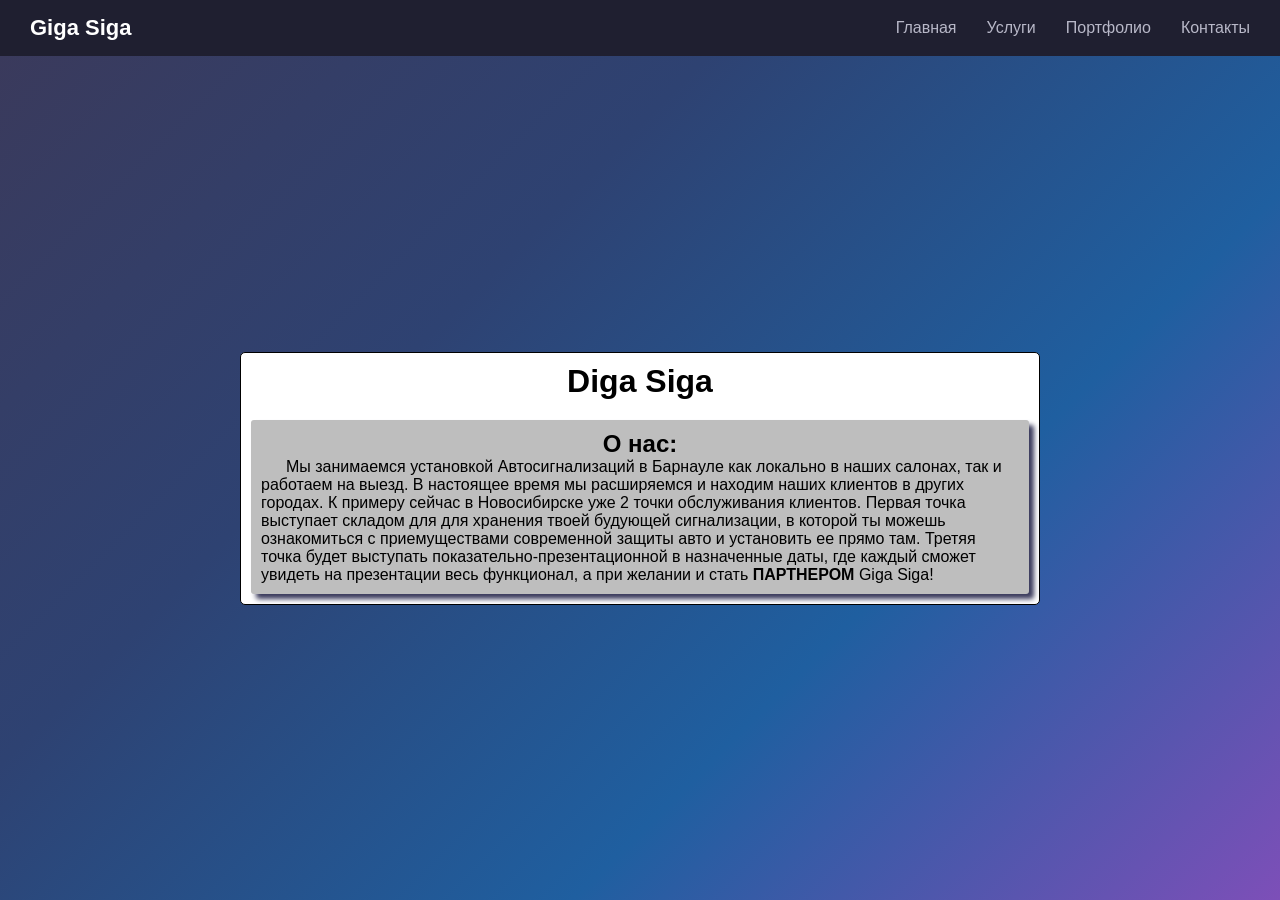
<file: about.html>
<!DOCTYPE html>
<html lang="ru">
<head>
<meta charset="UTF-8">
<meta name="viewport" content="width=device-width, initial-scale=1.0">
<link rel="stylesheet" href="style.css">
<style>
 



</style>
</head>
<body>
  <header>
    <div class="logo">Giga Siga</div>
    <button class="burger" onclick="toggleMenu()">
      <span></span><span></span><span></span>
    </button>
    <ul class="nav" id="nav">
      <li><a href="index.html">Главная</a></li>
      <li><a href="catalog.html">Услуги</a></li>
      <li><a href="about.html">Портфолио</a></li>
      <li><a href="contacts.html">Контакты</a></li>
    </ul>
  </header>

<main>

    <div class="index-wrapper">

        <div class="index-wrapper-tittle">
        <h1>Diga Siga</h1>
        </div>

        <div class="index-wrapper-description">
            <h2>О нас:</h2>
            <p>      Мы занимаемся установкой Автосигнализаций в Барнауле как локально в наших салонах,
                 так и работаем на выезд. В настоящее время мы расширяемся и находим наших клиентов в других городах.
                 К примеру сейчас в Новосибирске уже 2 точки обслуживания клиентов. Первая точка выступает
                 складом для для хранения твоей будующей сигнализации, в которой ты можешь ознакомиться с приемуществами 
                 современной защиты авто и установить ее прямо там. Третяя точка будет выступать показательно-презентационной 
                 в назначенные даты, где каждый сможет увидеть на презентации весь функционал, а при желании и стать <strong>ПАРТНЕРОМ</strong>
                  Giga Siga!
            </p>
        </div>

    </div>

</main>

<footer>
    <div class=""></div>
</footer>

  <script>
    function toggleMenu() {
      document.querySelector('.burger').classList.toggle('active');
      document.getElementById('nav').classList.toggle('open');
    }
  </script>
</body>
</html>
</file>
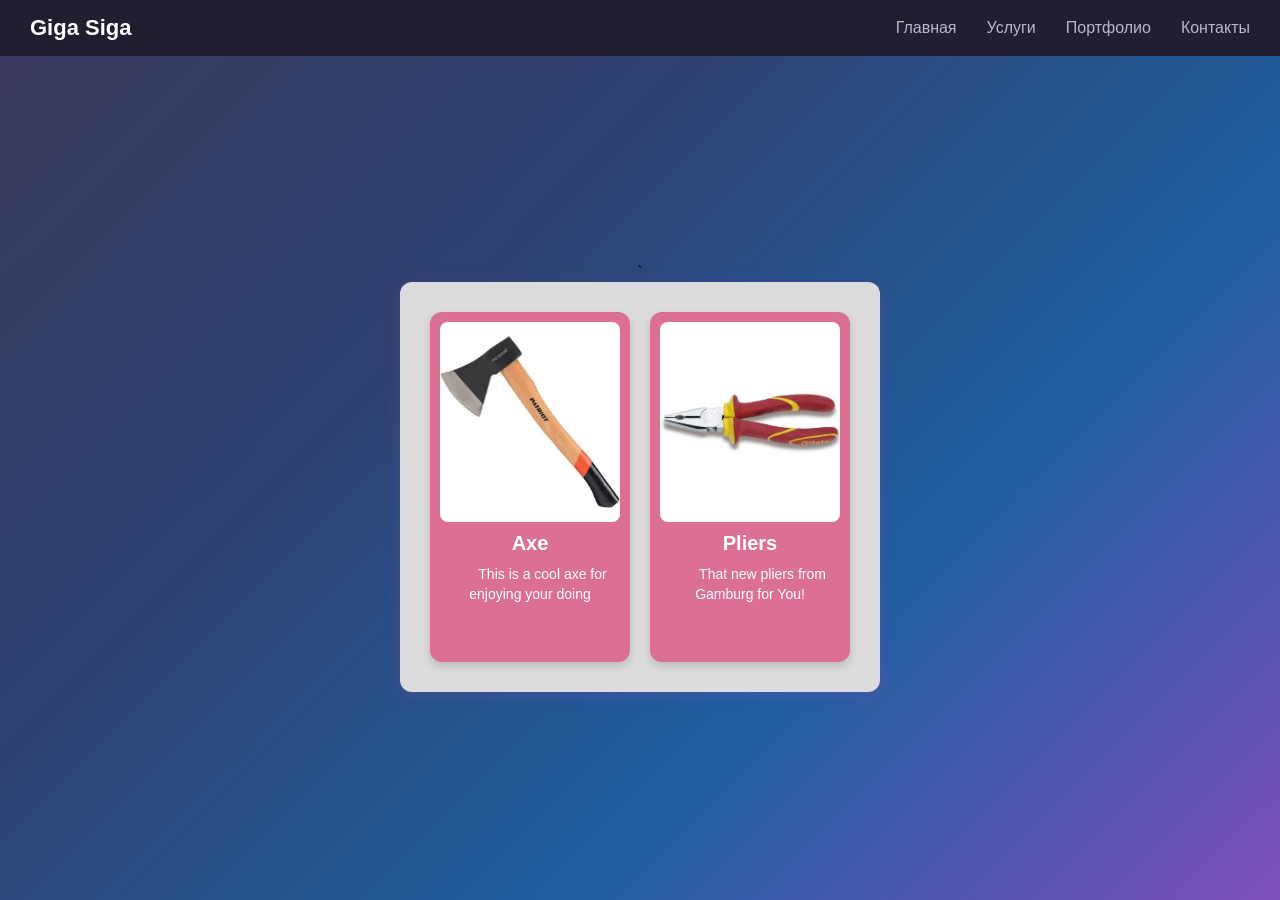
<file: catalog.html>
<!DOCTYPE html>
<html lang="ru">
<head>
<meta charset="UTF-8">
<meta name="viewport" content="width=device-width, initial-scale=1.0">
<link rel="stylesheet" href="style.css">
<style>

</style>
</head>
<body>
  <header>
    <div class="logo">Giga Siga</div>
    <button class="burger" onclick="toggleMenu()">
      <span></span><span></span><span></span>
    </button>
    <ul class="nav" id="nav">
      <li><a href="index.html">Главная</a></li>
      <li><a href="catalog.html">Услуги</a></li>
      <li><a href="about.html">Портфолио</a></li>
      <li><a href="contacts.html">Контакты</a></li>
    </ul>
  </header>

<main>
`                     
<div class="wrapper_cards">
  
  <!-- Карточка 1 -->
  <a href="axe-card.html" class="card-link">
  <div class="card">
    <div class="card_foto">
      <img src="1.png" alt="1 foto" title="1 foto">
    </div>

    <h2 class="card_title">Axe</h2>

    <div class="card_info">
      <p>This is a cool axe for enjoying your doing</p>
    </div>
  </div>
  </a>

  <!-- Карточка2 -->
  <a href="pliers-card.html" class="card-link">
  <div class="card">
    <div class="card_foto">
      <img src="2.png" alt="2 foto" title="2 foto">
    </div>
    <h2 class="card_title">Pliers</h2>
    <div class="card_info">
      <p>That new pliers from Gamburg for You!</p>
    </div>
  </div>
  </a>

</div>


  

</main>

  <script>
    function toggleMenu() {
      document.querySelector('.burger').classList.toggle('active');
      document.getElementById('nav').classList.toggle('open');
    }
  </script>
</body>
</html>
</file>
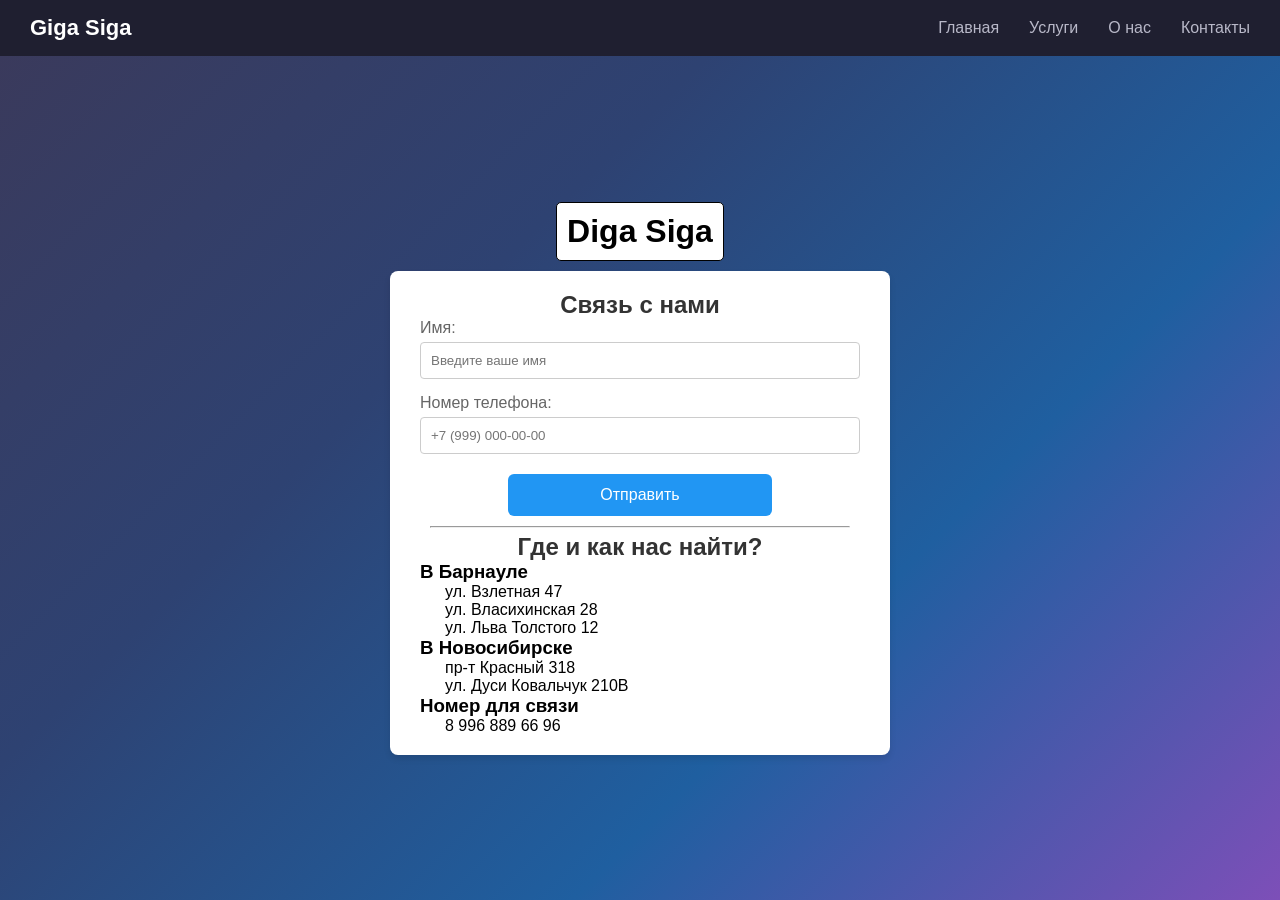
<file: contacts.html>
<!DOCTYPE html>
<html lang="ru">
<head>
    <meta charset="UTF-8">
    <meta name="viewport" content="width=device-width, initial-scale=1.0">
    <title>Простая форма</title>
    <style>
        
        .form-container {
            background-color: white;
            padding: 20px 30px;
            border-radius: 8px;
            box-shadow: 0 4px 6px rgba(0, 0, 0, 0.1);
            width: 500px;
            margin-top: 10px;
        }
        h2 {
            text-align: center;
            color: #333;
        }
        .form-group {
            margin-bottom: 15px;
        }
        label {
            display: block;
            margin-bottom: 5px;
            color: #666;
        }
        input {
            width: 100%;
            padding: 10px;
            border: 1px solid #ccc;
            border-radius: 4px;
            box-sizing: border-box; /* Чтобы padding не увеличивал ширину */
        }
    </style>
</head>

</html>

<!DOCTYPE html>
<html lang="ru">
<head>
<meta charset="UTF-8">
<meta name="viewport" content="width=device-width, initial-scale=1.0">
<link rel="stylesheet" href="style.css">
<style>
 
</style>
</head>
<body>
  <header>
    <div class="logo">Giga Siga</div>
    <button class="burger" onclick="toggleMenu()">
      <span></span><span></span><span></span>
    </button>
    <ul class="nav" id="nav">
      <li><a href="index.html">Главная</a></li>
      <li><a href="catalog.html">Услуги</a></li>
      <li><a href="about.html">О нас</a></li>
      <li><a href="contacts.html">Контакты</a></li>
    </ul>
  </header>

<main>

    <div class="index-wrapper">

        <div class="contact-wrapper-tittle" >
        <h1>Diga Siga</h1>
        </div>
    </div>



<div class="form-container">
    <h2>Связь с нами</h2>
    <form action="#" method="post">
        <!-- Поле Имя -->
        <div class="form-group">
            <label for="name">Имя:</label>
            <input type="text" id="name" name="name" placeholder="Введите ваше имя" required>
        </div>

        <!-- Поле Номер телефона -->
        <div class="form-group">
            <label for="phone">Номер телефона:</label>
            <input type="tel" id="phone" name="phone" placeholder="+7 (999) 000-00-00" required>
        </div>

        <button type="submit">Отправить</button>
    </form>

<hr class="hr-contacts">

            <h2>Где и как нас найти?</h2>
            <h3>В Барнауле</h3>
            <p>ул. Взлетная 47</p>
            <p>ул. Власихинская 28</p>
            <p>ул. Льва Толстого 12<p>
            <h3>В Новосибирске</h3>
            <p>пр-т Красный 318</p>
            <p>ул. Дуси Ковальчук 210В</p>
            <h3>Номер для связи</h3>
            <p>8 996 889 66 96</p>
        </div>

</div>

</main>

<footer>
    <div class=""></div>
</footer>

  <script>
    function toggleMenu() {
      document.querySelector('.burger').classList.toggle('active');
      document.getElementById('nav').classList.toggle('open');
    }
  </script>
</body>
</html>
</file>
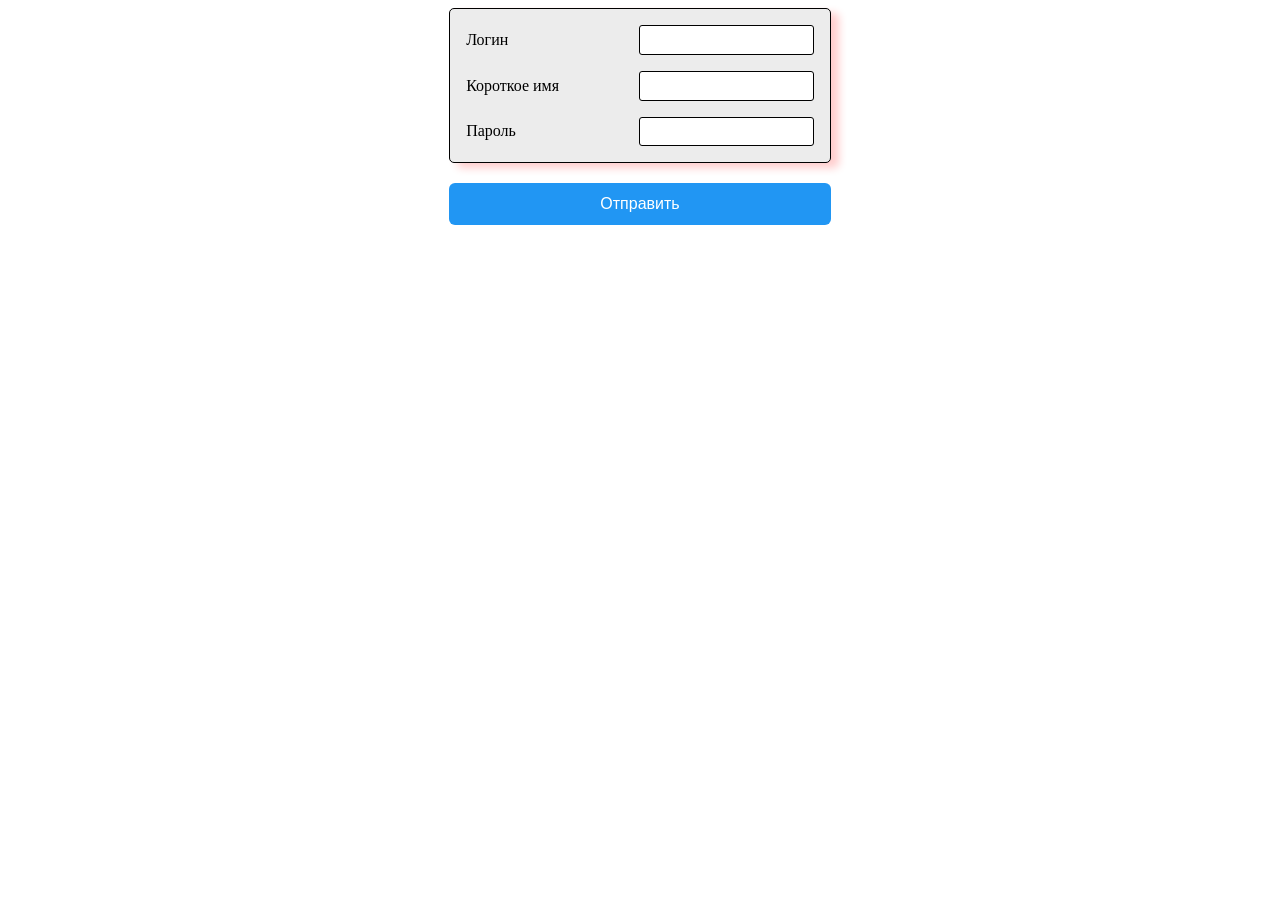
<file: reg.html>
<!DOCTYPE html>
<html lang="en">
<head>
    <meta charset="UTF-8">
    <meta name="viewport" content="width=s, initial-scale=1.0">
    <title>Регисторация</title>

<style>
body {
    display: flex;
    justify-content:center;
}

    .forma {
        display: flex;
        flex-direction: column;
        background-color: rgb(236, 236, 236);
        gap: 1rem;
        padding: 1rem;
        max-width: 40rem;
        align-items: left;
        justify-content: space-between;
        border-radius: 5px;
        border: 1px black solid;
         box-shadow: 8px 5px 8px rgba(255, 0, 0, 0.2);
    }

    .forma label {
        display: flex;
        justify-content: space-between;
        align-items: center;
        gap: 5rem;
    }

    .forma input{
        padding: 0.4rem;
        width: 10rem;
        border-radius: 3px;
        border: 1px solid black;
    }

   button[type="submit"] {
    width: 100%;
    padding: 12px;
    margin-top: 20px;
    background-color: #2196F3;
    color: white;
    border: none;
    border-radius: 6px;
    font-size: 16px;
    cursor: pointer;
}
</style>

</head>
<body>
    
<form class="form">

    <div class="forma">
        <label for="login">Логин
        <input type="text" id="name" name="name"></label>
        <label for="sublogin">Короткое имя
        <input type="text" id="sublogin" name="sublogin"></label>
        <label for="password">Пароль
        <input type="text" id="name" name="name"></label>
    </div>

    <button type="submit">Отправить</button>

</form>

</body>
</html>
</file>
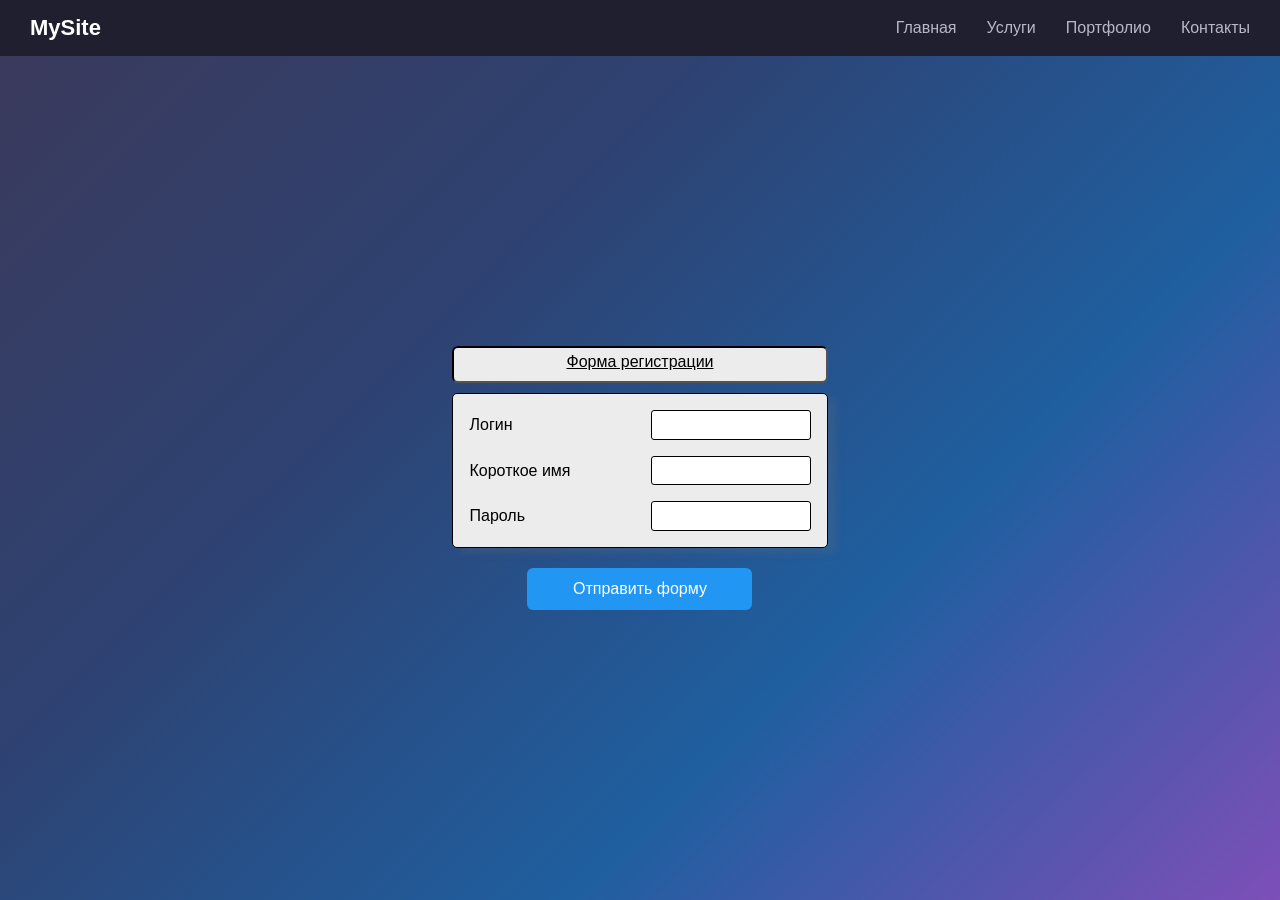
<file: test-reg.html>
<!DOCTYPE html>
<html lang="ru">
<head>
<meta charset="UTF-8">
<meta name="viewport" content="width=device-width, initial-scale=1.0">
<style>
  * { 
    margin: 0;
    padding: 0; 
    box-sizing: border-box; 
  }

  body {
    display: flex;
    flex-direction: column; 
    justify-content: center;
    min-height: 100vh;
    font-family: 'Segoe UI', sans-serif; 
   
  }
  
  header {
    background: #1f1f30;
    padding: 15px 30px;
    display: flex;
    justify-content: space-between;
    align-items: center;
  }

  main {
    display: flex;
    flex-direction: column;
    justify-content: center;
    align-items: center;
    flex: 1;
    background: linear-gradient(135deg, #3a3a5c, #2e4272, #1f5fa0, #7d4fb8);


  }
  
  .logo { color: #fff; font-size: 22px; font-weight: 700; }
  
  .burger {
    display: none;
    flex-direction: column;
    gap: 5px;
    background: none;
    border: none;
    cursor: pointer;
    padding: 5px;
  }
  
  .burger span {
    width: 26px;
    height: 3px;
    background: #fff;
    border-radius: 2px;
    transition: 0.3s;
  }
  
  .nav {
    display: flex;
    gap: 30px;
    list-style: none;
  }
  
  .nav a {
    color: #b8b8c8;
    text-decoration: none;
    font-weight: 500;
    transition: color 0.3s;
    position: relative;
  }
  
  .nav a:hover { color: #667eea; }
  
  @media (max-width: 768px) {
    .burger { display: flex; }
    
    .nav {
      position: absolute;
      top: 70px;
      left: 0;
      right: 0;
      background: #16213e;
      flex-direction: column;
      padding: 20px;
      gap: 15px;
      transform: translateY(-150%);
      transition: transform 0.3s;
    }
    
    .nav.open { transform: translateY(0); }
    
    .burger.active span:nth-child(1) {
      transform: rotate(45deg) translate(6px, 6px);
    }
    .burger.active span:nth-child(2) { opacity: 0; }
    .burger.active span:nth-child(3) {
      transform: rotate(-45deg) translate(6px, -6px);
    }
  }

  .label-form {
    display: flex;
    width: 100%;
    flex-direction: column;
    text-decoration: underline;
    align-items: center;
    padding: 5px 5px 10px 5px;
    margin-bottom: 10px;
    border-radius: 6px;
    border: 2px inset rgb(0, 0, 0);
    background-color: rgb(236, 236, 236);
  }

   .forma {
        display: flex;
        flex-direction: column;
        background-color: rgb(236, 236, 236);
        gap: 1rem;
        padding: 1rem;
        max-width: 40rem;
        align-items: left;
        justify-content: space-between;
        border-radius: 5px;
        border: 1px black solid;
        box-shadow: 8px 5px 8px rgba(119, 119, 119, 0.2);
    }

    .forma label {
        display: flex;
        justify-content: space-between;
        align-items: center;
        gap: 5rem;
    }

    .forma input{
        padding: 0.4rem;
        width: 10rem;
        border-radius: 3px;
        border: 1px solid black;
    }

   button[type="submit"] {
    display: block;
    width: 60%;
    padding: 12px;
    margin: 20px auto 0 auto;
    margin-top: 20px;
    background-color: #2196F3;
    color: white;
    border: none;
    border-radius: 6px;
    font-size: 16px;
    cursor: pointer;
}
</style>
</head>
<body>
  <header>
    <div class="logo">MySite</div>
    <button class="burger" onclick="toggleMenu()">
      <span></span><span></span><span></span>
    </button>
    <ul class="nav" id="nav">
      <li><a href="#">Главная</a></li>
      <li><a href="#">Услуги</a></li>
      <li><a href="#">Портфолио</a></li>
      <li><a href="#">Контакты</a></li>
    </ul>
  </header>

<main>

  
    
  </div>

  <form class="form">

    <div class="label-form">
    <p>Форма регистрации</p>
  </div>

    <div class="forma">
        <label for="login">Логин
        <input type="text" id="name" name="name"></label>
        <label for="sublogin">Короткое имя
        <input type="text" id="sublogin" name="sublogin"></label>
        <label for="password">Пароль
        <input type="text" id="name" name="name"></label>
    </div>

    <button type="submit">Отправить форму</button>

</form>

</main>

  <script>
    function toggleMenu() {
      document.querySelector('.burger').classList.toggle('active');
      document.getElementById('nav').classList.toggle('open');
    }
  </script>
</body>
</html>
</file>
<file: style.css>
* { 
    margin: 0;
    padding: 0; 
    box-sizing: border-box; 
    overflow-wrap: break-word;
  }
  
 p {
    text-indent: 25px; /* Размер отступа перв стр */
  }

  body {
    display: flex;
    flex-direction: column; 
    justify-content: center;
    min-height: 100vh;
    font-family: 'Segoe UI', sans-serif; 
   
  }
  
  header {
    background: #1f1f30;
    padding: 15px 30px;
    display: flex;
    justify-content: space-between;
    align-items: center;
  }

  main {
    display: flex;
    flex-direction: column;
    justify-content: center;
    align-items: center;
    flex: 1;
    background: linear-gradient(135deg, #3a3a5c, #2e4272, #1f5fa0, #7d4fb8);


  }
  
  .logo { color: #fff; font-size: 22px; font-weight: 700; }
  
  .burger {
    display: none;
    flex-direction: column;
    gap: 5px;
    background: none;
    border: none;
    cursor: pointer;
    padding: 5px;
  }
  
  .burger span {
    width: 26px;
    height: 3px;
    background: #fff;
    border-radius: 2px;
    transition: 0.3s;
  }
  
  .nav {
    display: flex;
    gap: 30px;
    list-style: none;
  }
  
  .nav a {
    color: #b8b8c8;
    text-decoration: none;
    font-weight: 500;
    transition: color 0.3s;
    position: relative;
  }
  
  .nav a:hover { color: #667eea; }
  
  @media (max-width: 768px) {
    .burger { display: flex; }
    
    .nav {
      position: absolute;
      top: 70px;
      left: 0;
      right: 0;
      background: #16213e;
      flex-direction: column;
      padding: 20px;
      gap: 15px;
      transform: translateY(-150%);
      transition: transform 0.3s;
    }
    
    .nav.open { transform: translateY(0); }
    
    .burger.active span:nth-child(1) {
      transform: rotate(45deg) translate(6px, 6px);
    }
    .burger.active span:nth-child(2) { opacity: 0; }
    .burger.active span:nth-child(3) {
      transform: rotate(-45deg) translate(6px, -6px);
    }
  }

  .label-form {
    display: flex;
    width: 100%;
    flex-direction: column;
    text-decoration: underline;
    align-items: center;
    padding: 5px 5px 10px 5px;
    margin-bottom: 10px;
    border-radius: 6px;
    border: 2px inset rgb(0, 0, 0);
    background-color: rgb(236, 236, 236);
  }

   .forma {
        display: flex;
        flex-direction: column;
        background-color: rgb(236, 236, 236);
        gap: 1rem;
        padding: 1rem;
        max-width: 40rem;
        align-items: left;
        justify-content: space-between;
        border-radius: 5px;
        border: 1px black solid;
        box-shadow: 8px 5px 8px rgba(119, 119, 119, 0.2);
    }

    .forma label {
        display: flex;
        justify-content: space-between;
        align-items: center;
        gap: 5rem;
    }

    .forma input{
        padding: 0.4rem;
        width: 10rem;
        border-radius: 3px;
        border: 1px solid black;
    }

   button[type="submit"] {
    display: block;
    width: 60%;
    padding: 12px;
    margin: 20px auto 0 auto;
    margin-top: 20px;
    background-color: #2196F3;
    color: white;
    border: none;
    border-radius: 6px;
    font-size: 16px;
    cursor: pointer;
}

.wrapper_cards {
  background-color: gainsboro;
  display: flex;
  justify-content: center; /* Центрируем карточки */
  gap: 20px; /* Отступ между карточками */
  padding: 30px;
  border-radius: 12px;
  flex-wrap: wrap; /* Чтобы карточки переносились на новую строку на узких экранах */
  
  /* Исправленная тень для обертки */
  box-shadow: 0 4px 15px rgba(125, 79, 184, 0.3); 
}

.card {
  display: flex;
  flex-direction: column;
  align-items: center;
  min-height: 350px; /* Лучше min-height, чтобы контент не обрезался, если текст длинный */
  width: 200px;
  padding: 10px;
  background-color: palevioletred;
  border-radius: 12px; /* Скругленные углы */
  
  /* Тень для самой карточки, чтобы она "парела" */
  box-shadow: 0 4px 8px rgba(0, 0, 0, 0.15); 
  
  /* Меняем цвет текста на белый для контраста с розовым фоном */
  color: #ffffff; 
  
  /* Плавная анимация при наведении */
  transition: transform 0.2s ease, box-shadow 0.2s ease; 
}

/* Эффект при наведении на карточку */
.card:hover {
  transform: translateY(-5px); /* Карточка немного приподнимается */
  box-shadow: 0 8px 16px rgba(0, 0, 0, 0.2);
}

.card_foto {
  height: 200px;
  width: 180px;
  border-radius: 8px;
  overflow: hidden; /* Обрезаем картинку, если она вылезает за скругленные углы */
  background-color: #fff; /* Фон на случай, если картинка не загрузится */
  display: flex;
  align-items: center;
  justify-content: center;
}

.card_foto img {
  width: 100%;
  height: 100%;
  object-fit: contain; /* 👈 Changed from cover to contain */
  display: block;
}

.card_title {
  margin: 10px 0 5px 0;
  font-size: 20px;
  text-align: center;
}

.card_info {
  padding-top: 5px;
  font-size: 14px; /* Чуть уменьшил, чтобы текст смотрелся аккуратнее */
  color: #ffffff; /* Белый текст */
  text-align: center;
  line-height: 1.4; /* Межстрочный интервал для удобства чтения */
  margin: 0; /* Убираем стандартные отступы параграфа */
}

.card-link {
  text-decoration: none;
}

.index-wrapper {
    display: flex;
    flex-direction: column;
    align-items: center;
    justify-content: center;
    background-color: #fff;
    padding: 10px 10px 10px 10px;
    border-radius: 5px;
    border: 1px solid black;
    max-width: 800px;
}

.index-wrapper-tittle {
    display: flex;
    padding-bottom: 20px;
}

.index-wrapper-description {
    display: flex;
    justify-content: center;
    align-items: center;
    flex-direction: column;
    background-color: #bebebe;
    padding: 10px 10px 10px 10px;
    border-radius: 3px;
    box-shadow: 5px 5px 5px 0  #3a3a5c;
    
}

.index-wrapper-hr {
    margin-top: 20px;
    width: 50%;
    color: black;
    border: 1px solid black;
}

.single-card-wrapper {
  display: flex;
  flex-direction: row; 
  max-width: 840px;
  background-color: #d1d1d1;
  padding: 30px;
  border-radius: 5px;
  margin-bottom: 20px;
  gap: 30px;
  align-items: flex-start; /* Выравнивание по верхнему краю */
}

.single-card-image-wrapper {
  display: flex;      /* Центрируем картинку, если она меньше блока */
  align-items: center;
  justify-content: center;
  background-color: #fff;
  width: 300px;       
  height: 200px;              
  border-radius: 8px; 
  overflow: hidden;   
  flex-shrink: 0;     /*!!!!!!!!!!!!!1 Запрещаем блоку сжиматься, если текста много!!!!!!!!!!!!!! */
}

.single-card-image-wrapper img {
  width: 100%;
  height: 100%;
  object-fit: cover;
  display: block;
}

.single-card-max-descripton {
  display: flex;
  flex-direction: column;
  flex: 1;
  background-color: #d1d1d1; /* Возвращаем серый фон */
  padding: 20px;              /* Внутренние отступы для текста */
  border-radius: 5px;         /* Скругляем углы */
  box-shadow: 5px 5px 5px 0 #3a3a5c; /* Тень, как у других блоков */
}

.hr-contacts {
  color: black;
  margin: 10px;
  margin-bottom: 5px;
}
</file>
